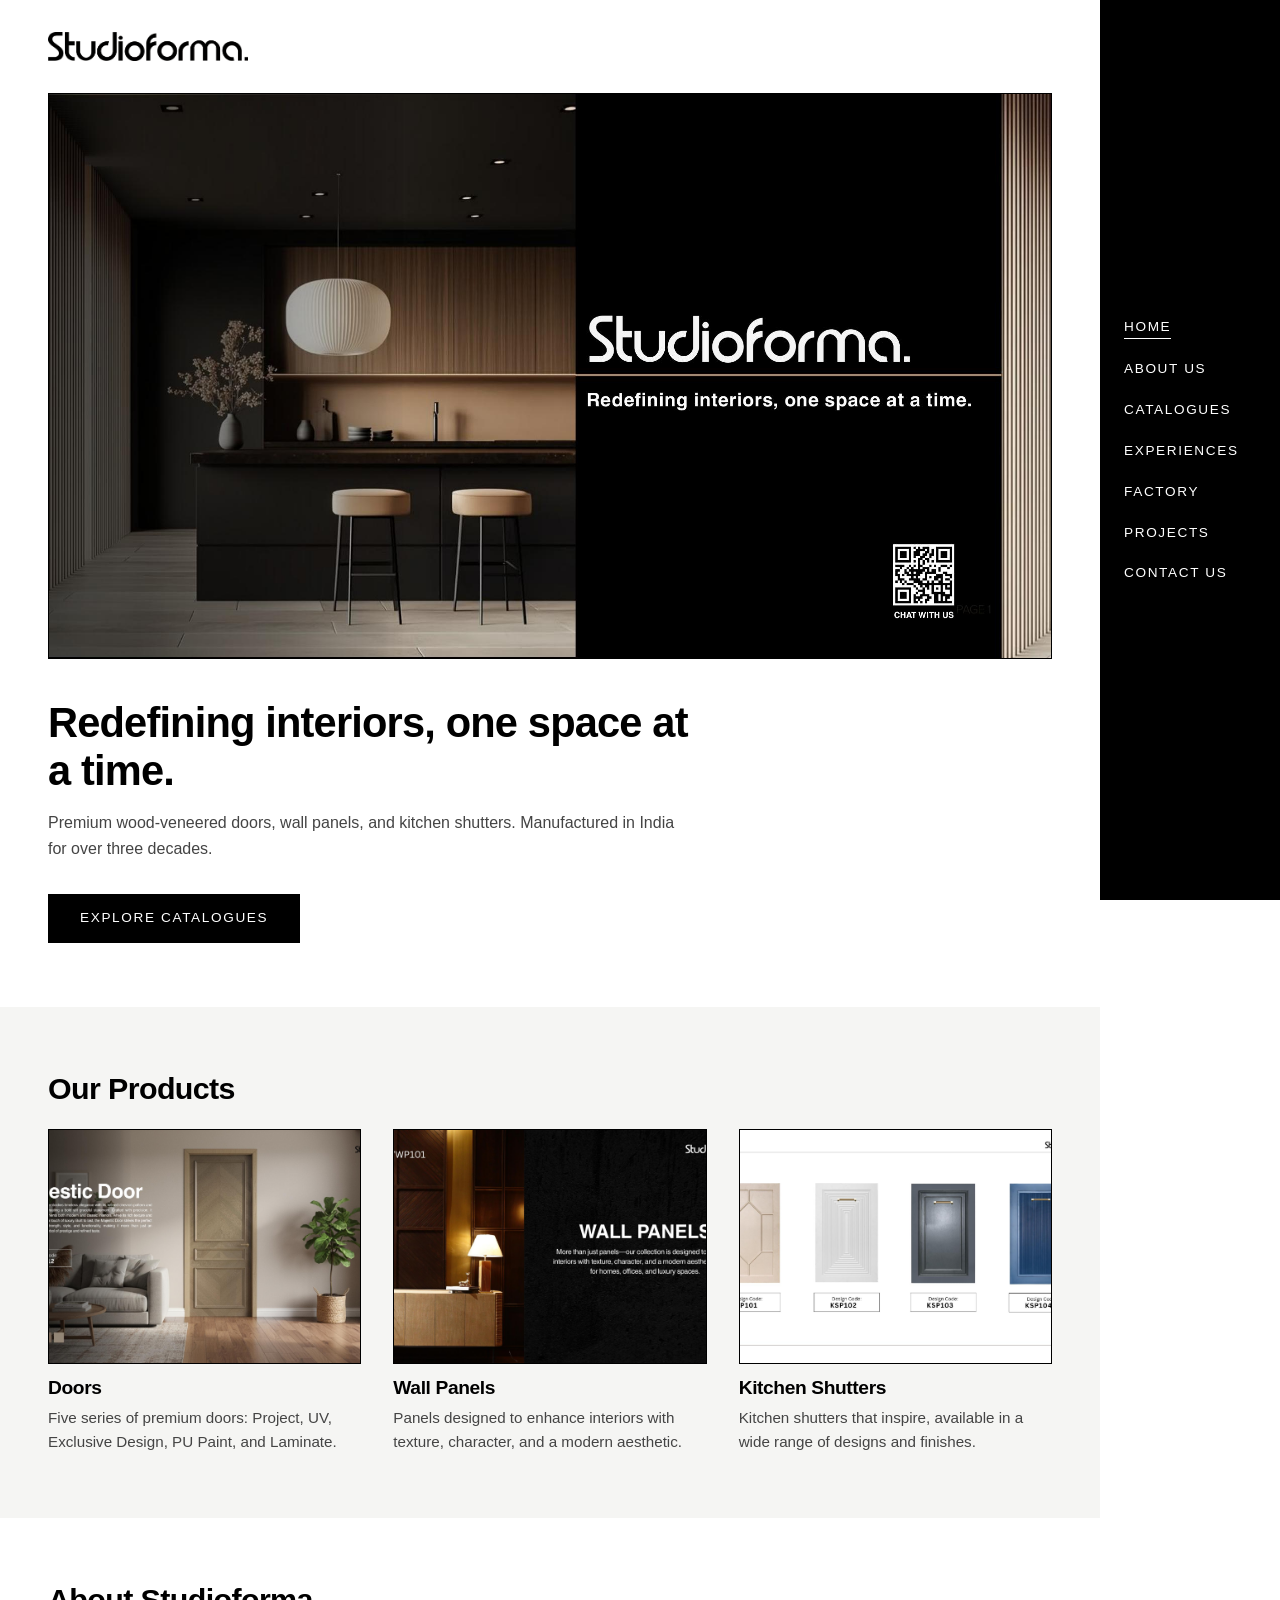
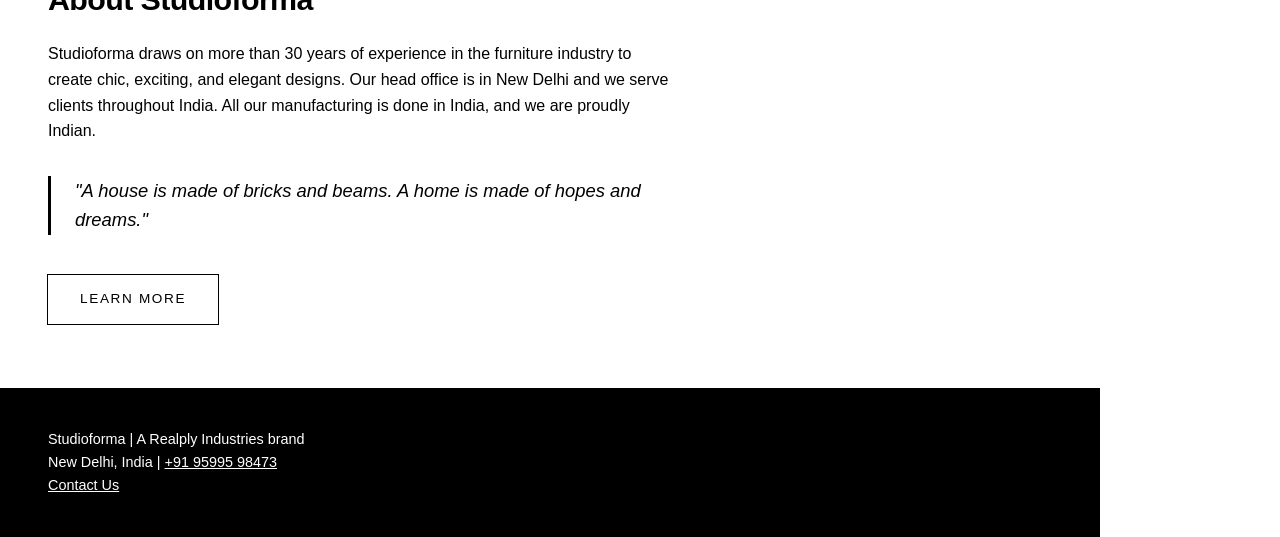
<file: index.html>
<!DOCTYPE html>
<html lang="en">
<head>
  <meta charset="UTF-8" />
  <meta name="viewport" content="width=device-width, initial-scale=1.0" />
  <title>Studioforma | Redefining Interiors</title>
  <link rel="icon" href="images/logo.png" />
  <link rel="stylesheet" href="css/styles.css" />
</head>
<body>

  <header class="site-header">
    <a href="index.html">
      <img src="images/logo.png" alt="Studioforma logo" class="logo" />
    </a>
    <nav class="site-nav" aria-label="Main navigation">
      <a href="index.html" class="active">Home</a>
      <a href="about.html">About Us</a>
      <a href="catalogues.html">Catalogues</a>
      <a href="experiences.html">Experiences</a>
      <a href="factory.html">Factory</a>
      <a href="projects.html">Projects</a>
      <a href="contact.html">Contact Us</a>
    </nav>
  </header>

  <main>

    <!-- Hero section: full width image with brand statement -->
    <section class="hero">
      <img src="images/hero.jpg" alt="Studioforma premium interior with wood veneer panels and modern kitchen" class="hero-image" />
      <div class="hero-text">
        <h1>Redefining interiors, one space at a time.</h1>
        <p>Premium wood-veneered doors, wall panels, and kitchen shutters. Manufactured in India for over three decades.</p>
        <a href="catalogues.html" class="btn">Explore Catalogues</a>
      </div>
    </section>

    <!-- Product highlights row -->
    <section class="products">
      <h2>Our Products</h2>
      <div class="product-row">
        <article class="product-card">
          <img src="images/doors.jpg" alt="Studioforma Majestic Door with chevron pattern in a modern living room" />
          <h3>Doors</h3>
          <p>Five series of premium doors: Project, UV, Exclusive Design, PU Paint, and Laminate.</p>
        </article>
        <article class="product-card">
          <img src="images/wallpanels.jpg" alt="Studioforma wall panels with texture and modern aesthetic" />
          <h3>Wall Panels</h3>
          <p>Panels designed to enhance interiors with texture, character, and a modern aesthetic.</p>
        </article>
        <article class="product-card">
          <img src="images/shutters.jpg" alt="Studioforma kitchen shutter designs in four finishes" />
          <h3>Kitchen Shutters</h3>
          <p>Kitchen shutters that inspire, available in a wide range of designs and finishes.</p>
        </article>
      </div>
    </section>

    <!-- Brief about section -->
    <section class="about-brief">
      <h2>About Studioforma</h2>
      <p>
        Studioforma draws on more than 30 years of experience in the furniture
        industry to create chic, exciting, and elegant designs. Our head office
        is in New Delhi and we serve clients throughout India. All our
        manufacturing is done in India, and we are proudly Indian.
      </p>
      <blockquote>
        "A house is made of bricks and beams. A home is made of hopes and dreams."
      </blockquote>
      <a href="about.html" class="btn btn-outline">Learn More</a>
    </section>

  </main>

  <footer class="site-footer">
    <p>Studioforma | A Realply Industries brand</p>
    <p>New Delhi, India | <a href="tel:+919599598473">+91 95995 98473</a></p>
    <p><a href="contact.html">Contact Us</a></p>
  </footer>

</body>
</html>
</file>
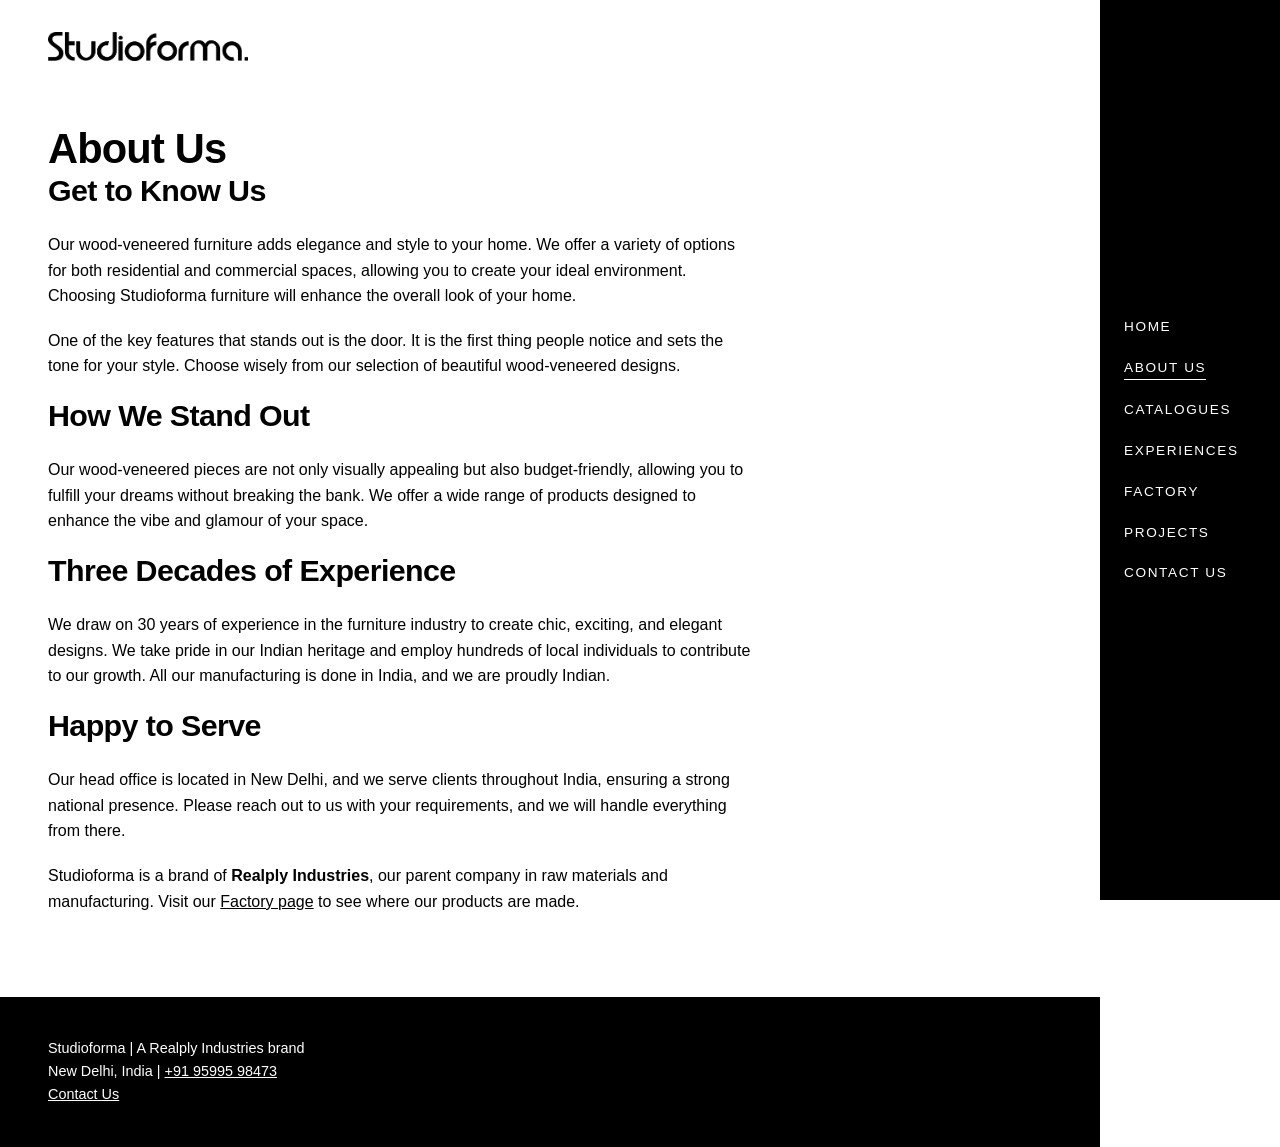
<file: about.html>
<!DOCTYPE html>
<html lang="en">
<head>
  <meta charset="UTF-8" />
  <meta name="viewport" content="width=device-width, initial-scale=1.0" />
  <title>About Us | Studioforma</title>
  <link rel="icon" href="images/logo.png" />
  <link rel="stylesheet" href="css/styles.css" />
</head>
<body>

  <header class="site-header">
    <a href="index.html">
      <img src="images/logo.png" alt="Studioforma logo" class="logo" />
    </a>
    <nav class="site-nav" aria-label="Main navigation">
      <a href="index.html">Home</a>
      <a href="about.html" class="active">About Us</a>
      <a href="catalogues.html">Catalogues</a>
      <a href="experiences.html">Experiences</a>
      <a href="factory.html">Factory</a>
      <a href="projects.html">Projects</a>
      <a href="contact.html">Contact Us</a>
    </nav>
  </header>

  <main>

    <section class="page-content">
      <h1>About Us</h1>

      <h2>Get to Know Us</h2>
      <p>
        Our wood-veneered furniture adds elegance and style to your home. We
        offer a variety of options for both residential and commercial spaces,
        allowing you to create your ideal environment. Choosing Studioforma
        furniture will enhance the overall look of your home.
      </p>
      <p>
        One of the key features that stands out is the door. It is the first
        thing people notice and sets the tone for your style. Choose wisely
        from our selection of beautiful wood-veneered designs.
      </p>

      <h2>How We Stand Out</h2>
      <p>
        Our wood-veneered pieces are not only visually appealing but also
        budget-friendly, allowing you to fulfill your dreams without breaking
        the bank. We offer a wide range of products designed to enhance the
        vibe and glamour of your space.
      </p>

      <h2>Three Decades of Experience</h2>
      <p>
        We draw on 30 years of experience in the furniture industry to create
        chic, exciting, and elegant designs. We take pride in our Indian
        heritage and employ hundreds of local individuals to contribute to our
        growth. All our manufacturing is done in India, and we are proudly
        Indian.
      </p>

      <h2>Happy to Serve</h2>
      <p>
        Our head office is located in New Delhi, and we serve clients
        throughout India, ensuring a strong national presence. Please reach
        out to us with your requirements, and we will handle everything from
        there.
      </p>

      <p>
        Studioforma is a brand of <strong>Realply Industries</strong>, our
        parent company in raw materials and manufacturing. Visit our
        <a href="factory.html">Factory page</a> to see where our products
        are made.
      </p>
    </section>

  </main>

  <footer class="site-footer">
    <p>Studioforma | A Realply Industries brand</p>
    <p>New Delhi, India | <a href="tel:+919599598473">+91 95995 98473</a></p>
    <p><a href="contact.html">Contact Us</a></p>
  </footer>

</body>
</html>
</file>
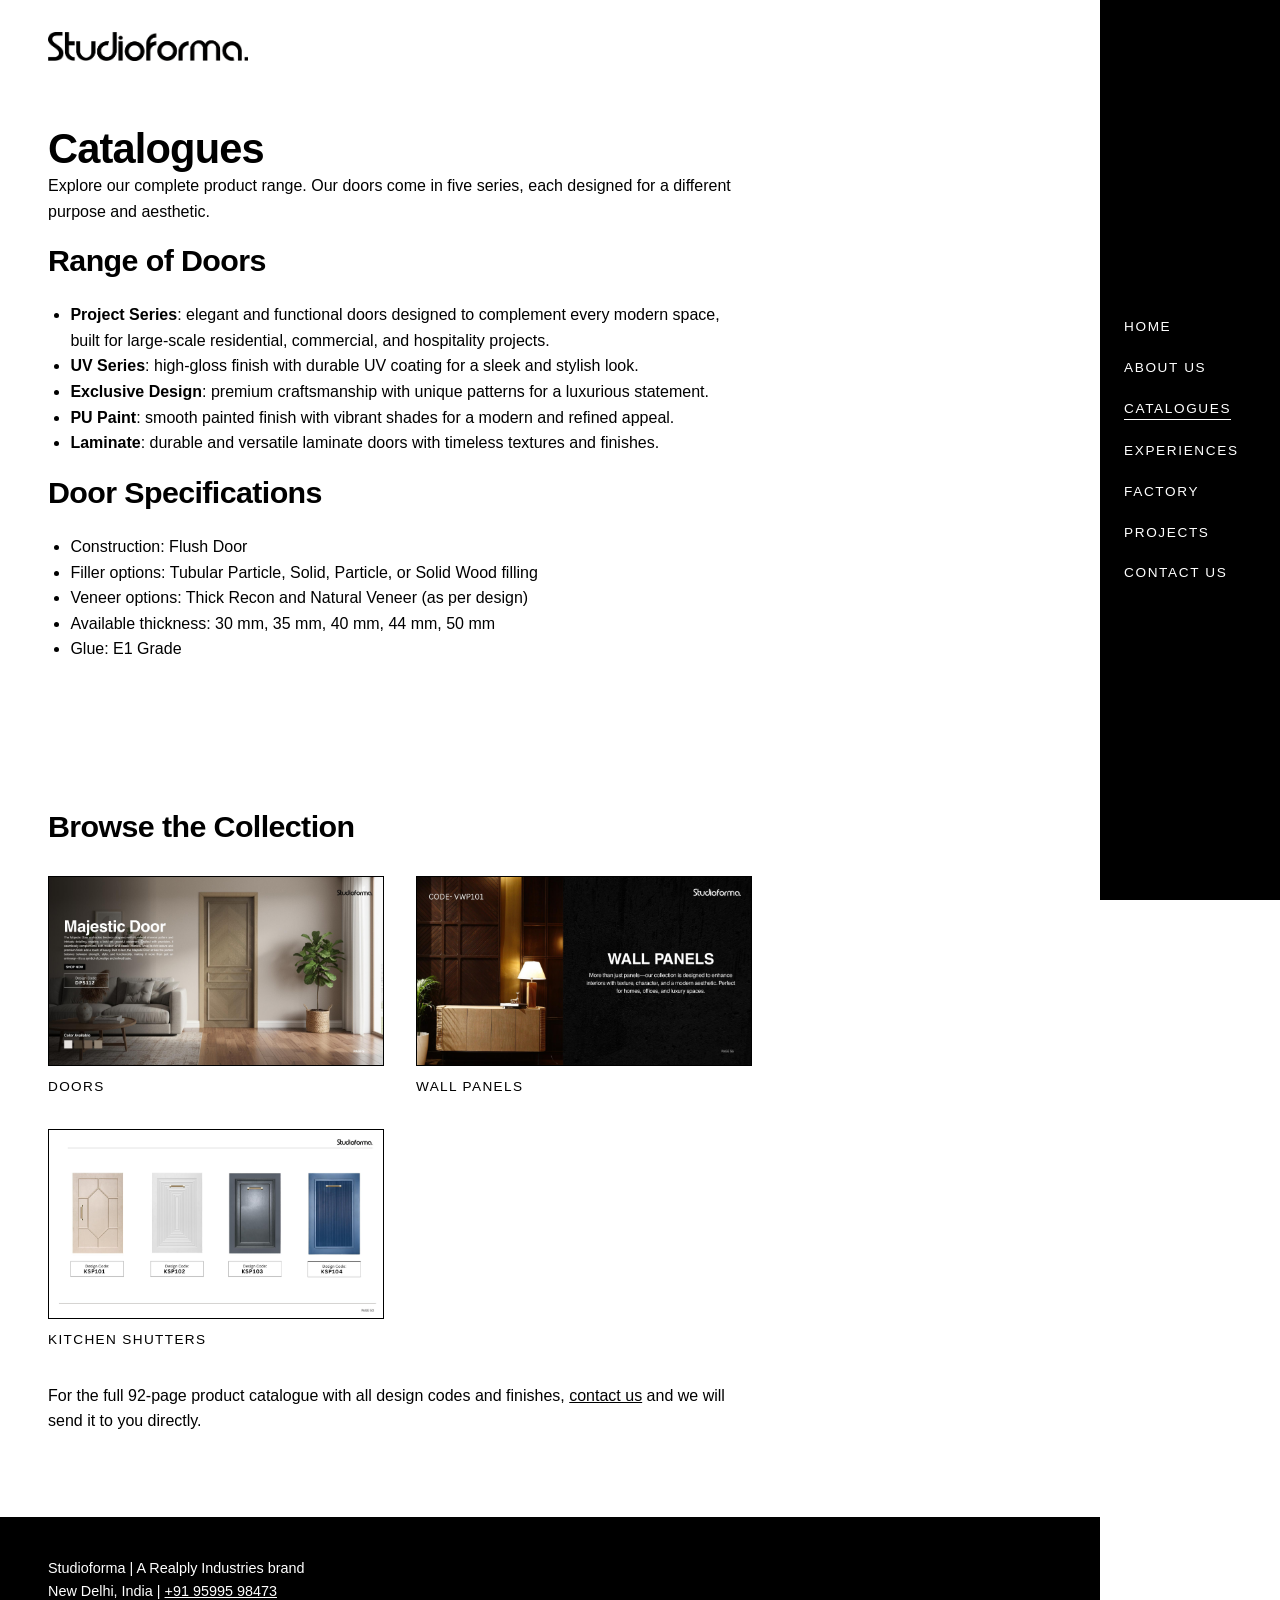
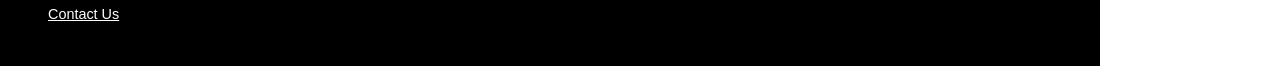
<file: catalogues.html>
<!DOCTYPE html>
<html lang="en">
<head>
  <meta charset="UTF-8" />
  <meta name="viewport" content="width=device-width, initial-scale=1.0" />
  <title>Catalogues | Studioforma</title>
  <link rel="icon" href="images/logo.png" />
  <link rel="stylesheet" href="css/styles.css" />
</head>
<body>

  <header class="site-header">
    <a href="index.html">
      <img src="images/logo.png" alt="Studioforma logo" class="logo" />
    </a>
    <nav class="site-nav" aria-label="Main navigation">
      <a href="index.html">Home</a>
      <a href="about.html">About Us</a>
      <a href="catalogues.html" class="active">Catalogues</a>
      <a href="experiences.html">Experiences</a>
      <a href="factory.html">Factory</a>
      <a href="projects.html">Projects</a>
      <a href="contact.html">Contact Us</a>
    </nav>
  </header>

  <main>

    <section class="page-content">
      <h1>Catalogues</h1>
      <p>
        Explore our complete product range. Our doors come in five series,
        each designed for a different purpose and aesthetic.
      </p>

      <h2>Range of Doors</h2>
      <ul>
        <li><strong>Project Series</strong>: elegant and functional doors designed to complement every modern space, built for large-scale residential, commercial, and hospitality projects.</li>
        <li><strong>UV Series</strong>: high-gloss finish with durable UV coating for a sleek and stylish look.</li>
        <li><strong>Exclusive Design</strong>: premium craftsmanship with unique patterns for a luxurious statement.</li>
        <li><strong>PU Paint</strong>: smooth painted finish with vibrant shades for a modern and refined appeal.</li>
        <li><strong>Laminate</strong>: durable and versatile laminate doors with timeless textures and finishes.</li>
      </ul>

      <h2>Door Specifications</h2>
      <ul>
        <li>Construction: Flush Door</li>
        <li>Filler options: Tubular Particle, Solid, Particle, or Solid Wood filling</li>
        <li>Veneer options: Thick Recon and Natural Veneer (as per design)</li>
        <li>Available thickness: 30 mm, 35 mm, 40 mm, 44 mm, 50 mm</li>
        <li>Glue: E1 Grade</li>
      </ul>
    </section>

    <section class="page-content">
      <h2>Browse the Collection</h2>
      <div class="gallery">
        <figure>
          <img src="images/doors.jpg" alt="Majestic Door, design code DPS112, chevron pattern wood veneer door" />
          <figcaption>Doors</figcaption>
        </figure>
        <figure>
          <img src="images/wallpanels.jpg" alt="Studioforma wall panel collection" />
          <figcaption>Wall Panels</figcaption>
        </figure>
        <figure>
          <img src="images/shutters.jpg" alt="Kitchen shutter designs KSP101 to KSP104" />
          <figcaption>Kitchen Shutters</figcaption>
        </figure>
      </div>
      <p class="gallery-note">
        For the full 92-page product catalogue with all design codes and
        finishes, <a href="contact.html">contact us</a> and we will send
        it to you directly.
      </p>
    </section>

  </main>

  <footer class="site-footer">
    <p>Studioforma | A Realply Industries brand</p>
    <p>New Delhi, India | <a href="tel:+919599598473">+91 95995 98473</a></p>
    <p><a href="contact.html">Contact Us</a></p>
  </footer>

</body>
</html>
</file>
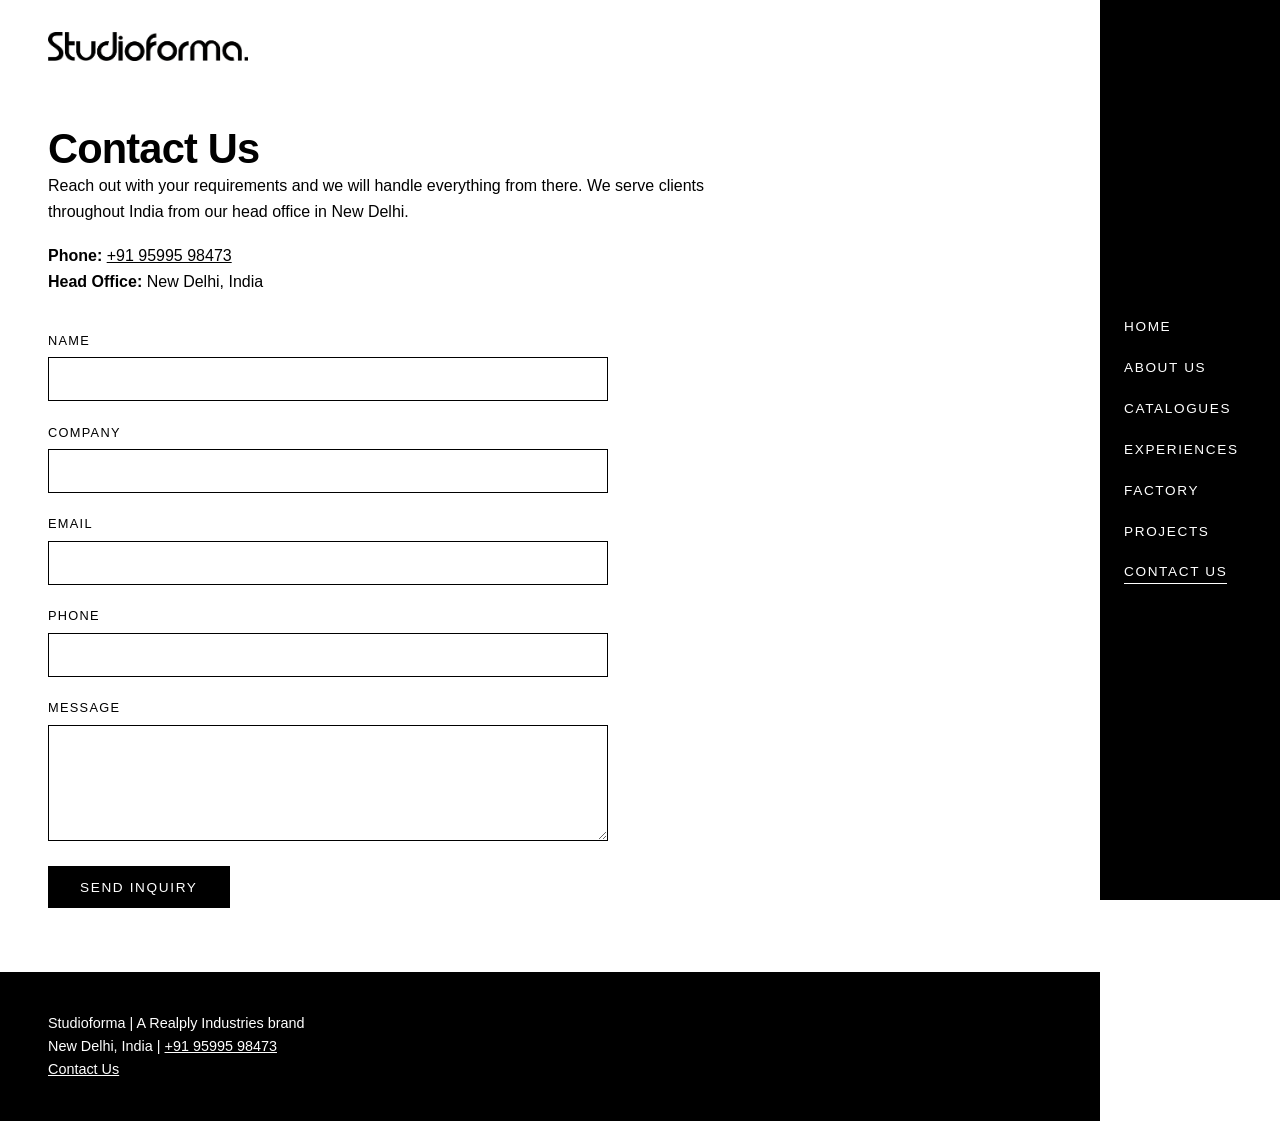
<file: contact.html>
<!DOCTYPE html>
<html lang="en">
<head>
  <meta charset="UTF-8" />
  <meta name="viewport" content="width=device-width, initial-scale=1.0" />
  <title>Contact Us | Studioforma</title>
  <link rel="icon" href="images/logo.png" />
  <link rel="stylesheet" href="css/styles.css" />
</head>
<body>

  <header class="site-header">
    <a href="index.html">
      <img src="images/logo.png" alt="Studioforma logo" class="logo" />
    </a>
    <nav class="site-nav" aria-label="Main navigation">
      <a href="index.html">Home</a>
      <a href="about.html">About Us</a>
      <a href="catalogues.html">Catalogues</a>
      <a href="experiences.html">Experiences</a>
      <a href="factory.html">Factory</a>
      <a href="projects.html">Projects</a>
      <a href="contact.html" class="active">Contact Us</a>
    </nav>
  </header>

  <main>

    <section class="page-content">
      <h1>Contact Us</h1>
      <p>
        Reach out with your requirements and we will handle everything from
        there. We serve clients throughout India from our head office in
        New Delhi.
      </p>
      <p>
        <strong>Phone:</strong> <a href="tel:+919599598473">+91 95995 98473</a><br />
        <strong>Head Office:</strong> New Delhi, India
      </p>

      <form class="contact-form" action="#" method="post">
        <div>
          <label for="name">Name</label>
          <input type="text" id="name" name="name" required />
        </div>
        <div>
          <label for="company">Company</label>
          <input type="text" id="company" name="company" />
        </div>
        <div>
          <label for="email">Email</label>
          <input type="email" id="email" name="email" required />
        </div>
        <div>
          <label for="phone">Phone</label>
          <input type="tel" id="phone" name="phone" required />
        </div>
        <div>
          <label for="message">Message</label>
          <textarea id="message" name="message" rows="5"></textarea>
        </div>
        <button type="submit" class="btn">Send Inquiry</button>
      </form>
    </section>

  </main>

  <footer class="site-footer">
    <p>Studioforma | A Realply Industries brand</p>
    <p>New Delhi, India | <a href="tel:+919599598473">+91 95995 98473</a></p>
    <p><a href="contact.html">Contact Us</a></p>
  </footer>

</body>
</html>
</file>
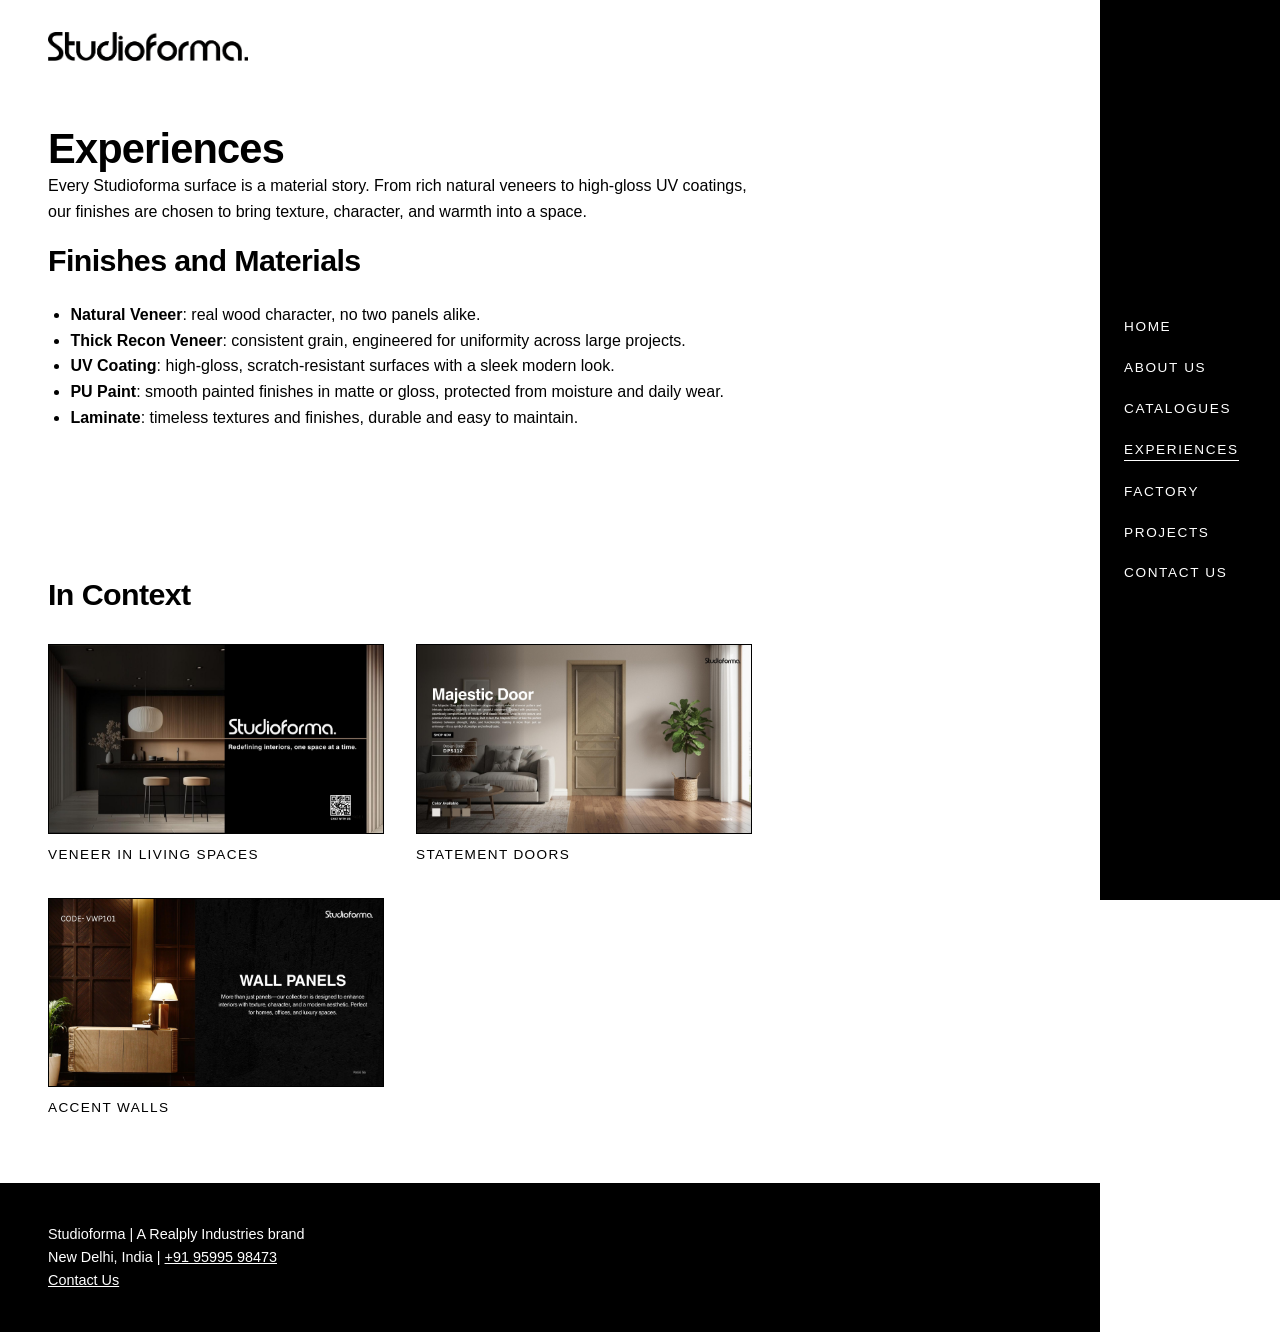
<file: experiences.html>
<!DOCTYPE html>
<html lang="en">
<head>
  <meta charset="UTF-8" />
  <meta name="viewport" content="width=device-width, initial-scale=1.0" />
  <title>Experiences | Studioforma</title>
  <link rel="icon" href="images/logo.png" />
  <link rel="stylesheet" href="css/styles.css" />
</head>
<body>

  <header class="site-header">
    <a href="index.html">
      <img src="images/logo.png" alt="Studioforma logo" class="logo" />
    </a>
    <nav class="site-nav" aria-label="Main navigation">
      <a href="index.html">Home</a>
      <a href="about.html">About Us</a>
      <a href="catalogues.html">Catalogues</a>
      <a href="experiences.html" class="active">Experiences</a>
      <a href="factory.html">Factory</a>
      <a href="projects.html">Projects</a>
      <a href="contact.html">Contact Us</a>
    </nav>
  </header>

  <main>

    <section class="page-content">
      <h1>Experiences</h1>
      <p>
        Every Studioforma surface is a material story. From rich natural
        veneers to high-gloss UV coatings, our finishes are chosen to bring
        texture, character, and warmth into a space.
      </p>

      <h2>Finishes and Materials</h2>
      <ul>
        <li><strong>Natural Veneer</strong>: real wood character, no two panels alike.</li>
        <li><strong>Thick Recon Veneer</strong>: consistent grain, engineered for uniformity across large projects.</li>
        <li><strong>UV Coating</strong>: high-gloss, scratch-resistant surfaces with a sleek modern look.</li>
        <li><strong>PU Paint</strong>: smooth painted finishes in matte or gloss, protected from moisture and daily wear.</li>
        <li><strong>Laminate</strong>: timeless textures and finishes, durable and easy to maintain.</li>
      </ul>
    </section>

    <section class="page-content">
      <h2>In Context</h2>
      <div class="gallery">
        <figure>
          <img src="images/hero.jpg" alt="Studioforma wood veneer panels in a modern dark kitchen interior" />
          <figcaption>Veneer in living spaces</figcaption>
        </figure>
        <figure>
          <img src="images/doors.jpg" alt="Majestic Door with chevron veneer pattern in a styled living room" />
          <figcaption>Statement doors</figcaption>
        </figure>
        <figure>
          <img src="images/wallpanels.jpg" alt="Textured wall panels for accent walls" />
          <figcaption>Accent walls</figcaption>
        </figure>
      </div>
    </section>

  </main>

  <footer class="site-footer">
    <p>Studioforma | A Realply Industries brand</p>
    <p>New Delhi, India | <a href="tel:+919599598473">+91 95995 98473</a></p>
    <p><a href="contact.html">Contact Us</a></p>
  </footer>

</body>
</html>
</file>
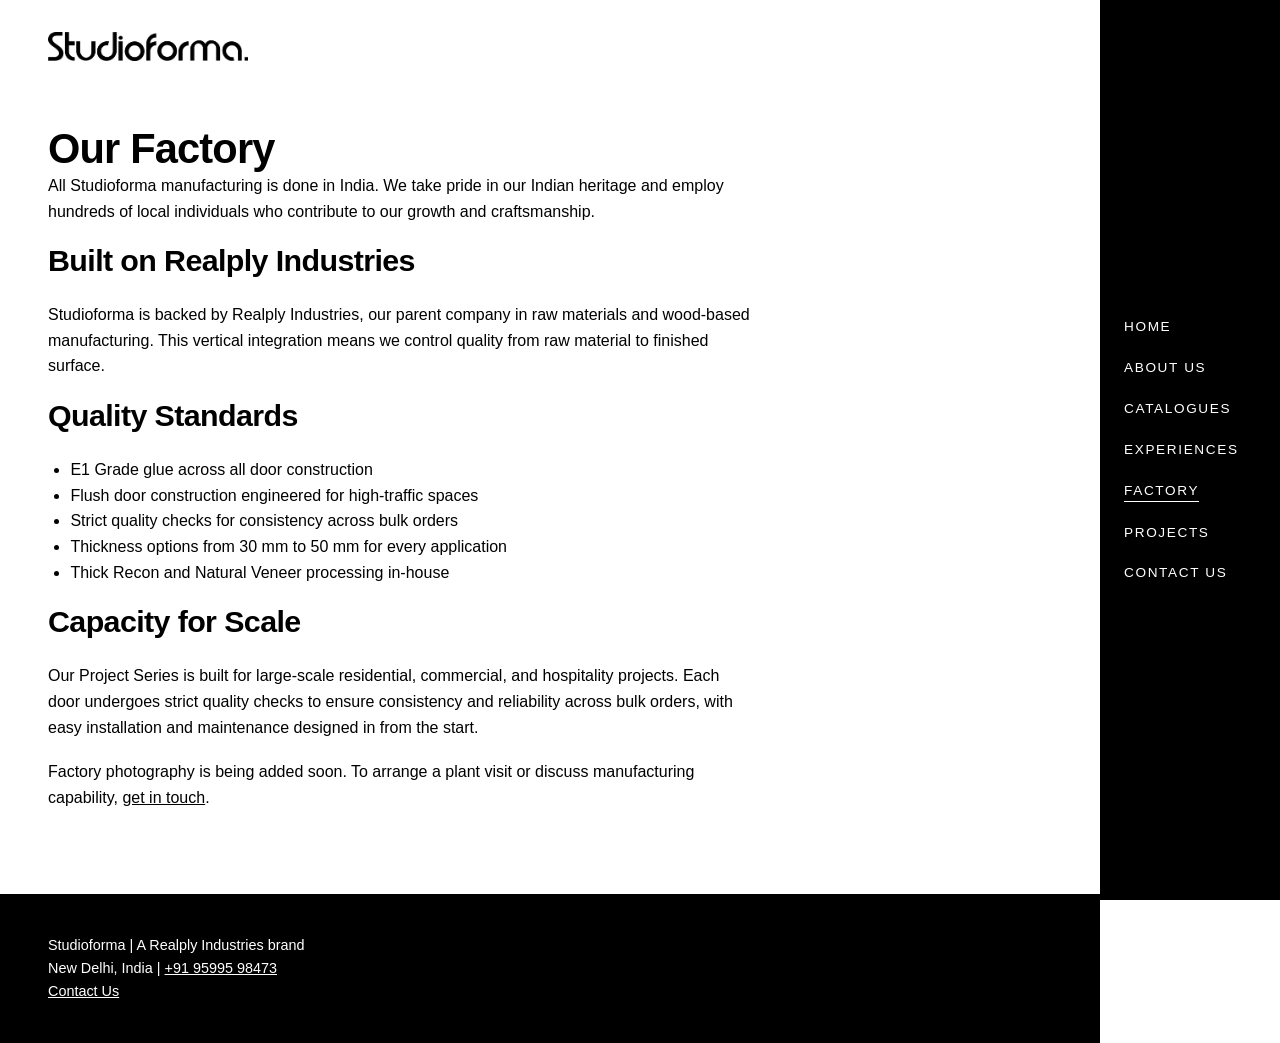
<file: factory.html>
<!DOCTYPE html>
<html lang="en">
<head>
  <meta charset="UTF-8" />
  <meta name="viewport" content="width=device-width, initial-scale=1.0" />
  <title>Factory | Studioforma</title>
  <link rel="icon" href="images/logo.png" />
  <link rel="stylesheet" href="css/styles.css" />
</head>
<body>

  <header class="site-header">
    <a href="index.html">
      <img src="images/logo.png" alt="Studioforma logo" class="logo" />
    </a>
    <nav class="site-nav" aria-label="Main navigation">
      <a href="index.html">Home</a>
      <a href="about.html">About Us</a>
      <a href="catalogues.html">Catalogues</a>
      <a href="experiences.html">Experiences</a>
      <a href="factory.html" class="active">Factory</a>
      <a href="projects.html">Projects</a>
      <a href="contact.html">Contact Us</a>
    </nav>
  </header>

  <main>

    <section class="page-content">
      <h1>Our Factory</h1>
      <p>
        All Studioforma manufacturing is done in India. We take pride in our
        Indian heritage and employ hundreds of local individuals who
        contribute to our growth and craftsmanship.
      </p>

      <h2>Built on Realply Industries</h2>
      <p>
        Studioforma is backed by Realply Industries, our parent company in
        raw materials and wood-based manufacturing. This vertical integration
        means we control quality from raw material to finished surface.
      </p>

      <h2>Quality Standards</h2>
      <ul>
        <li>E1 Grade glue across all door construction</li>
        <li>Flush door construction engineered for high-traffic spaces</li>
        <li>Strict quality checks for consistency across bulk orders</li>
        <li>Thickness options from 30 mm to 50 mm for every application</li>
        <li>Thick Recon and Natural Veneer processing in-house</li>
      </ul>

      <h2>Capacity for Scale</h2>
      <p>
        Our Project Series is built for large-scale residential, commercial,
        and hospitality projects. Each door undergoes strict quality checks
        to ensure consistency and reliability across bulk orders, with easy
        installation and maintenance designed in from the start.
      </p>

      <p>
        Factory photography is being added soon. To arrange a plant visit
        or discuss manufacturing capability, <a href="contact.html">get in
        touch</a>.
      </p>
    </section>

  </main>

  <footer class="site-footer">
    <p>Studioforma | A Realply Industries brand</p>
    <p>New Delhi, India | <a href="tel:+919599598473">+91 95995 98473</a></p>
    <p><a href="contact.html">Contact Us</a></p>
  </footer>

</body>
</html>
</file>
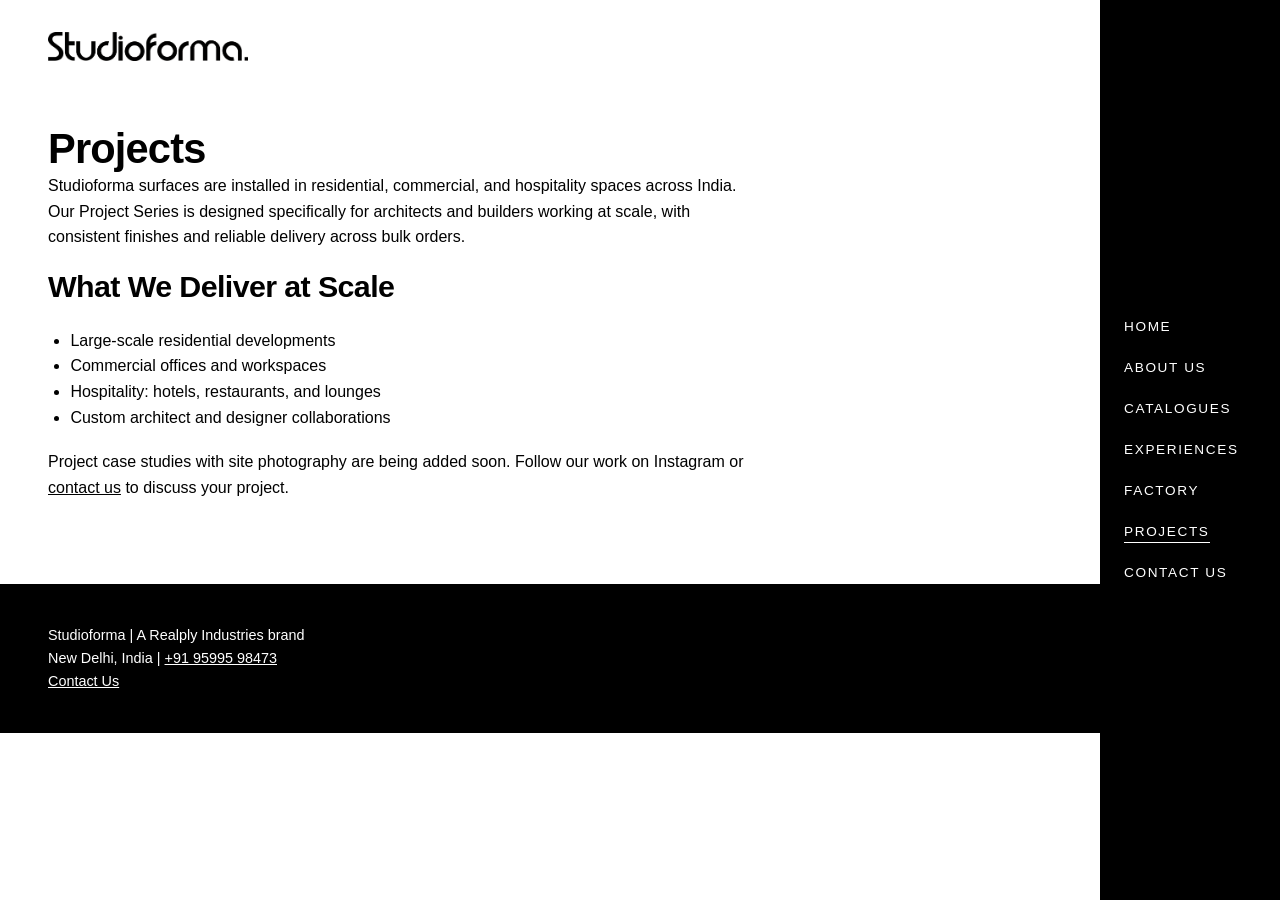
<file: projects.html>
<!DOCTYPE html>
<html lang="en">
<head>
  <meta charset="UTF-8" />
  <meta name="viewport" content="width=device-width, initial-scale=1.0" />
  <title>Projects | Studioforma</title>
  <link rel="icon" href="images/logo.png" />
  <link rel="stylesheet" href="css/styles.css" />
</head>
<body>

  <header class="site-header">
    <a href="index.html">
      <img src="images/logo.png" alt="Studioforma logo" class="logo" />
    </a>
    <nav class="site-nav" aria-label="Main navigation">
      <a href="index.html">Home</a>
      <a href="about.html">About Us</a>
      <a href="catalogues.html">Catalogues</a>
      <a href="experiences.html">Experiences</a>
      <a href="factory.html">Factory</a>
      <a href="projects.html" class="active">Projects</a>
      <a href="contact.html">Contact Us</a>
    </nav>
  </header>

  <main>

    <section class="page-content">
      <h1>Projects</h1>
      <p>
        Studioforma surfaces are installed in residential, commercial, and
        hospitality spaces across India. Our Project Series is designed
        specifically for architects and builders working at scale, with
        consistent finishes and reliable delivery across bulk orders.
      </p>

      <h2>What We Deliver at Scale</h2>
      <ul>
        <li>Large-scale residential developments</li>
        <li>Commercial offices and workspaces</li>
        <li>Hospitality: hotels, restaurants, and lounges</li>
        <li>Custom architect and designer collaborations</li>
      </ul>

      <p>
        Project case studies with site photography are being added soon.
        Follow our work on Instagram or <a href="contact.html">contact
        us</a> to discuss your project.
      </p>
    </section>

  </main>

  <footer class="site-footer">
    <p>Studioforma | A Realply Industries brand</p>
    <p>New Delhi, India | <a href="tel:+919599598473">+91 95995 98473</a></p>
    <p><a href="contact.html">Contact Us</a></p>
  </footer>

</body>
</html>
</file>
<file: css/styles.css>
/* Studioforma styles
   Black and white only. Minimal, premium, editorial. */

/* ---------- Base ---------- */

* {
  margin: 0;
  padding: 0;
  box-sizing: border-box;
}

body {
  font-family: "Helvetica Neue", Arial, sans-serif;
  color: #000;
  background-color: #fff;
  line-height: 1.6;
  /* leave room for the fixed vertical nav on the right (from sketch) */
  margin-right: 180px;
}

h1, h2, h3 {
  font-weight: 700;
  letter-spacing: -0.02em;
  line-height: 1.15;
}

h1 { font-size: 2.6rem; }
h2 { font-size: 1.9rem; margin-bottom: 1.5rem; }
h3 { font-size: 1.2rem; margin: 0.8rem 0 0.4rem; }

img {
  max-width: 100%;
  display: block;
}

a {
  color: #000;
}

section {
  padding: 4rem 3rem;
}

/* ---------- Header: logo + vertical nav (right side, from sketch) ---------- */

.site-header .logo {
  width: 200px;
  margin: 2rem 3rem 0;
}

.site-nav {
  position: fixed;
  top: 0;
  right: 0;
  height: 100vh;
  width: 180px;
  display: flex;
  flex-direction: column;
  justify-content: center;
  gap: 1.2rem;
  padding: 2rem 1.5rem;
  background-color: #000;
}

.site-nav a {
  color: #fff;
  text-decoration: none;
  font-size: 0.85rem;
  text-transform: uppercase;
  letter-spacing: 0.12em;
}

.site-nav a:hover,
.site-nav a.active {
  border-bottom: 1px solid #fff;
  width: fit-content;
}

/* ---------- Hero ---------- */

.hero {
  padding: 2rem 3rem 4rem;
}

.hero-image {
  width: 100%;
  border: 1px solid #000;
}

.hero-text {
  max-width: 640px;
  margin-top: 2.5rem;
}

.hero-text p {
  margin: 1rem 0 2rem;
  color: #444;
}

/* ---------- Buttons ---------- */

.btn {
  display: inline-block;
  background-color: #000;
  color: #fff;
  text-decoration: none;
  padding: 0.85rem 2rem;
  font-size: 0.85rem;
  text-transform: uppercase;
  letter-spacing: 0.12em;
  border: none;
  font-family: inherit;
  cursor: pointer;
  width: fit-content;
}

.btn:hover {
  background-color: #fff;
  color: #000;
  outline: 1px solid #000;
}

.btn-outline {
  background-color: #fff;
  color: #000;
  outline: 1px solid #000;
}

.btn-outline:hover {
  background-color: #000;
  color: #fff;
}

/* ---------- Product highlights (grid) ---------- */

.products {
  background-color: #f5f5f3;
}

.product-row {
  display: grid;
  grid-template-columns: repeat(auto-fit, minmax(240px, 1fr));
  gap: 2rem;
}

.product-card img {
  width: 100%;
  aspect-ratio: 4 / 3;
  object-fit: cover;
  border: 1px solid #000;
}

.product-card p {
  color: #444;
  font-size: 0.95rem;
}

/* ---------- About brief ---------- */

.about-brief {
  max-width: 720px;
}

.about-brief blockquote {
  margin: 2rem 0;
  padding-left: 1.5rem;
  border-left: 3px solid #000;
  font-style: italic;
  font-size: 1.15rem;
}

.about-brief .btn-outline {
  margin-top: 0.5rem;
}

/* ---------- Page content (inner pages) ---------- */

.page-content {
  max-width: 800px;
}

.page-content p {
  margin-bottom: 1.2rem;
}

.page-content ul {
  margin: 0 0 1.2rem 1.4rem;
}

/* ---------- Gallery (grid for catalogues / projects) ---------- */

.gallery {
  display: grid;
  grid-template-columns: repeat(auto-fit, minmax(260px, 1fr));
  gap: 2rem;
  margin-top: 2rem;
}

.gallery figure img {
  width: 100%;
  border: 1px solid #000;
}

.gallery figcaption {
  font-size: 0.85rem;
  text-transform: uppercase;
  letter-spacing: 0.1em;
  margin-top: 0.6rem;
}

.gallery-note {
  margin-top: 2rem;
}

/* ---------- Contact form ---------- */

.contact-form {
  max-width: 560px;
  display: flex;
  flex-direction: column;
  gap: 1.1rem;
  margin-top: 2rem;
}

.contact-form label {
  font-size: 0.8rem;
  text-transform: uppercase;
  letter-spacing: 0.1em;
}

.contact-form input,
.contact-form textarea {
  width: 100%;
  padding: 0.75rem;
  border: 1px solid #000;
  font-family: inherit;
  font-size: 1rem;
  margin-top: 0.3rem;
}

.contact-form input:focus,
.contact-form textarea:focus {
  outline: 2px solid #000;
}

/* ---------- Footer ---------- */

.site-footer {
  background-color: #000;
  color: #fff;
  padding: 2.5rem 3rem;
  font-size: 0.9rem;
}

.site-footer a {
  color: #fff;
}

/* ---------- Responsive: nav moves to top on small screens ---------- */

@media (max-width: 768px) {
  body {
    margin-right: 0;
  }

  .site-nav {
    position: static;
    height: auto;
    width: 100%;
    flex-direction: row;
    flex-wrap: wrap;
    justify-content: center;
    gap: 1rem;
    padding: 1rem;
  }

  .site-header .logo {
    width: 160px;
    margin: 1.5rem auto 1rem;
  }

  section,
  .hero {
    padding: 2.5rem 1.25rem;
  }

  h1 { font-size: 1.8rem; }
  h2 { font-size: 1.5rem; }
}
</file>
